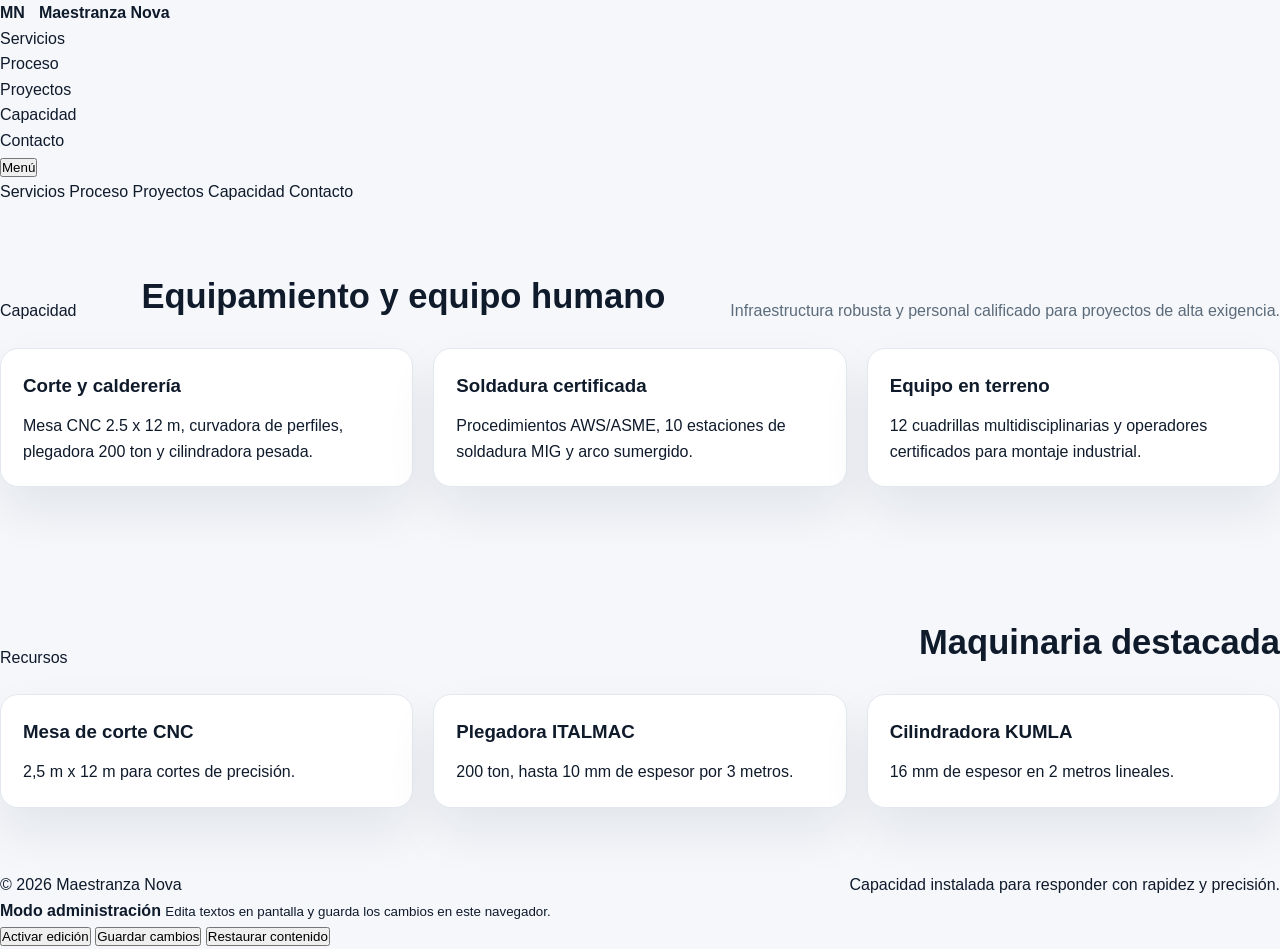
<file: capacidad.html>
<!doctype html>
<html lang="es">
<head>
  <meta charset="utf-8" />
  <meta name="viewport" content="width=device-width, initial-scale=1" />
  <title>Capacidad | Maestranza Nova</title>
  <meta name="description" content="Capacidad instalada, equipos y personal de Maestranza Nova." />
  <link rel="stylesheet" href="styles.css" />
</head>
<body>
  <header>
    <div class="wrap">
      <div class="nav">
        <a class="brand" href="index.html">
          <span class="brand-badge">MN</span>
          <span data-editable="brand">Maestranza Nova</span>
        </a>
        <nav aria-label="Navegación principal">
          <ul>
            <li><a href="servicios.html" data-page="servicios">Servicios</a></li>
            <li><a href="proceso.html" data-page="proceso">Proceso</a></li>
            <li><a href="proyectos.html" data-page="proyectos">Proyectos</a></li>
            <li><a href="capacidad.html" data-page="capacidad">Capacidad</a></li>
            <li><a href="contacto.html" data-page="contacto">Contacto</a></li>
          </ul>
        </nav>
        <button class="btn secondary mobile-toggle" id="menuToggle" aria-expanded="false" aria-controls="mobileMenu">
          Menú
        </button>
      </div>
      <nav class="mobile-menu" id="mobileMenu">
        <a href="servicios.html" data-page="servicios">Servicios</a>
        <a href="proceso.html" data-page="proceso">Proceso</a>
        <a href="proyectos.html" data-page="proyectos">Proyectos</a>
        <a href="capacidad.html" data-page="capacidad">Capacidad</a>
        <a href="contacto.html" data-page="contacto">Contacto</a>
      </nav>
    </div>
  </header>

  <main>
    <section class="section">
      <div class="wrap">
        <div class="section-title">
          <span>Capacidad</span>
          <h2 data-editable="capacity-title">Equipamiento y equipo humano</h2>
          <p class="muted" data-editable="capacity-desc">Infraestructura robusta y personal calificado para proyectos de alta exigencia.</p>
        </div>
        <div class="grid highlight-grid">
          <div class="card">
            <h3 data-editable="capacity-1-title">Corte y calderería</h3>
            <p class="muted" data-editable="capacity-1-desc">Mesa CNC 2.5 x 12 m, curvadora de perfiles, plegadora 200 ton y cilindradora pesada.</p>
          </div>
          <div class="card">
            <h3 data-editable="capacity-2-title">Soldadura certificada</h3>
            <p class="muted" data-editable="capacity-2-desc">Procedimientos AWS/ASME, 10 estaciones de soldadura MIG y arco sumergido.</p>
          </div>
          <div class="card">
            <h3 data-editable="capacity-3-title">Equipo en terreno</h3>
            <p class="muted" data-editable="capacity-3-desc">12 cuadrillas multidisciplinarias y operadores certificados para montaje industrial.</p>
          </div>
        </div>
      </div>
    </section>

    <section class="section slim">
      <div class="wrap">
        <div class="section-title">
          <span>Recursos</span>
          <h2 data-editable="resources-title">Maquinaria destacada</h2>
        </div>
        <div class="grid service-grid">
          <div class="card">
            <h3 data-editable="resource-1-title">Mesa de corte CNC</h3>
            <p class="muted" data-editable="resource-1-desc">2,5 m x 12 m para cortes de precisión.</p>
          </div>
          <div class="card">
            <h3 data-editable="resource-2-title">Plegadora ITALMAC</h3>
            <p class="muted" data-editable="resource-2-desc">200 ton, hasta 10 mm de espesor por 3 metros.</p>
          </div>
          <div class="card">
            <h3 data-editable="resource-3-title">Cilindradora KUMLA</h3>
            <p class="muted" data-editable="resource-3-desc">16 mm de espesor en 2 metros lineales.</p>
          </div>
        </div>
      </div>
    </section>
  </main>

  <footer>
    <div class="wrap" style="display:flex; justify-content:space-between; gap:16px; flex-wrap:wrap;">
      <span>© <span id="year"></span> <span data-editable="footer-brand">Maestranza Nova</span></span>
      <span class="muted" data-editable="footer-note">Capacidad instalada para responder con rapidez y precisión.</span>
    </div>
  </footer>

  <aside class="admin-bar" aria-live="polite">
    <strong>Modo administración</strong>
    <small>Edita textos en pantalla y guarda los cambios en este navegador.</small>
    <div class="admin-actions">
      <button class="primary" id="toggleEdit">Activar edición</button>
      <button id="saveEdits">Guardar cambios</button>
      <button id="resetEdits">Restaurar contenido</button>
    </div>
  </aside>

  <script src="script.js"></script>
</body>
</html>
</file>
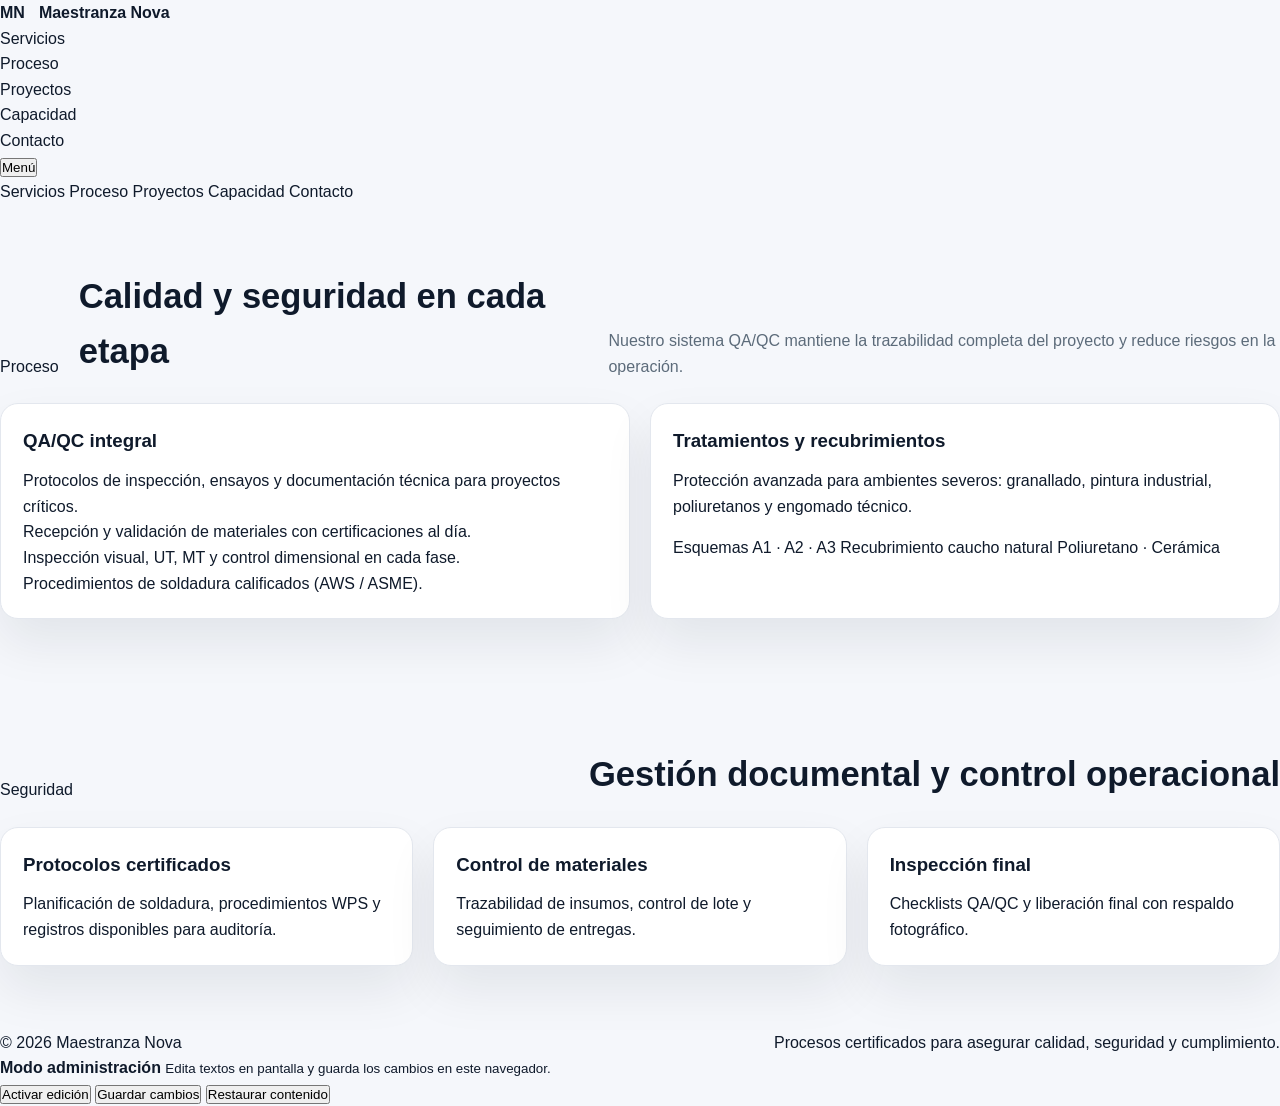
<file: proceso.html>
<!doctype html>
<html lang="es">
<head>
  <meta charset="utf-8" />
  <meta name="viewport" content="width=device-width, initial-scale=1" />
  <title>Proceso QA/QC | Maestranza Nova</title>
  <meta name="description" content="Proceso QA/QC de Maestranza Nova: calidad, seguridad e inspección en cada etapa." />
  <link rel="stylesheet" href="styles.css" />
</head>
<body>
  <header>
    <div class="wrap">
      <div class="nav">
        <a class="brand" href="index.html">
          <span class="brand-badge">MN</span>
          <span data-editable="brand">Maestranza Nova</span>
        </a>
        <nav aria-label="Navegación principal">
          <ul>
            <li><a href="servicios.html" data-page="servicios">Servicios</a></li>
            <li><a href="proceso.html" data-page="proceso">Proceso</a></li>
            <li><a href="proyectos.html" data-page="proyectos">Proyectos</a></li>
            <li><a href="capacidad.html" data-page="capacidad">Capacidad</a></li>
            <li><a href="contacto.html" data-page="contacto">Contacto</a></li>
          </ul>
        </nav>
        <button class="btn secondary mobile-toggle" id="menuToggle" aria-expanded="false" aria-controls="mobileMenu">
          Menú
        </button>
      </div>
      <nav class="mobile-menu" id="mobileMenu">
        <a href="servicios.html" data-page="servicios">Servicios</a>
        <a href="proceso.html" data-page="proceso">Proceso</a>
        <a href="proyectos.html" data-page="proyectos">Proyectos</a>
        <a href="capacidad.html" data-page="capacidad">Capacidad</a>
        <a href="contacto.html" data-page="contacto">Contacto</a>
      </nav>
    </div>
  </header>

  <main>
    <section class="section">
      <div class="wrap">
        <div class="section-title">
          <span>Proceso</span>
          <h2 data-editable="process-title">Calidad y seguridad en cada etapa</h2>
          <p class="muted" data-editable="process-desc">Nuestro sistema QA/QC mantiene la trazabilidad completa del proyecto y reduce riesgos en la operación.</p>
        </div>
        <div class="grid process-grid">
          <div class="card">
            <h3 data-editable="process-left-title">QA/QC integral</h3>
            <p class="muted" data-editable="process-left-desc">Protocolos de inspección, ensayos y documentación técnica para proyectos críticos.</p>
            <div class="timeline">
              <div class="timeline-item" data-editable="process-step-1">
                Recepción y validación de materiales con certificaciones al día.
              </div>
              <div class="timeline-item" data-editable="process-step-2">
                Inspección visual, UT, MT y control dimensional en cada fase.
              </div>
              <div class="timeline-item" data-editable="process-step-3">
                Procedimientos de soldadura calificados (AWS / ASME).
              </div>
            </div>
          </div>
          <div class="card">
            <h3 data-editable="process-right-title">Tratamientos y recubrimientos</h3>
            <p class="muted" data-editable="process-right-desc">Protección avanzada para ambientes severos: granallado, pintura industrial, poliuretanos y engomado técnico.</p>
            <div class="pill-list" style="margin-top: 16px;">
              <span class="pill" data-editable="process-pill-1">Esquemas A1 · A2 · A3</span>
              <span class="pill" data-editable="process-pill-2">Recubrimiento caucho natural</span>
              <span class="pill" data-editable="process-pill-3">Poliuretano · Cerámica</span>
            </div>
          </div>
        </div>
      </div>
    </section>

    <section class="section slim">
      <div class="wrap">
        <div class="section-title">
          <span>Seguridad</span>
          <h2 data-editable="safety-title">Gestión documental y control operacional</h2>
        </div>
        <div class="grid highlight-grid">
          <div class="card">
            <h3 data-editable="safety-1-title">Protocolos certificados</h3>
            <p class="muted" data-editable="safety-1-desc">Planificación de soldadura, procedimientos WPS y registros disponibles para auditoría.</p>
          </div>
          <div class="card">
            <h3 data-editable="safety-2-title">Control de materiales</h3>
            <p class="muted" data-editable="safety-2-desc">Trazabilidad de insumos, control de lote y seguimiento de entregas.</p>
          </div>
          <div class="card">
            <h3 data-editable="safety-3-title">Inspección final</h3>
            <p class="muted" data-editable="safety-3-desc">Checklists QA/QC y liberación final con respaldo fotográfico.</p>
          </div>
        </div>
      </div>
    </section>
  </main>

  <footer>
    <div class="wrap" style="display:flex; justify-content:space-between; gap:16px; flex-wrap:wrap;">
      <span>© <span id="year"></span> <span data-editable="footer-brand">Maestranza Nova</span></span>
      <span class="muted" data-editable="footer-note">Procesos certificados para asegurar calidad, seguridad y cumplimiento.</span>
    </div>
  </footer>

  <aside class="admin-bar" aria-live="polite">
    <strong>Modo administración</strong>
    <small>Edita textos en pantalla y guarda los cambios en este navegador.</small>
    <div class="admin-actions">
      <button class="primary" id="toggleEdit">Activar edición</button>
      <button id="saveEdits">Guardar cambios</button>
      <button id="resetEdits">Restaurar contenido</button>
    </div>
  </aside>

  <script src="script.js"></script>
</body>
</html>
</file>
<file: styles.css>
:root {
  color-scheme: light;
  --bg: #f5f7fb;
  --surface: #ffffff;
  --text: #0f1a2b;
  --muted: #5c6b7a;
  --primary: #0d2d6c;
  --accent: #2f6fed;
  --border: #e3e7ee;
  --shadow: 0 24px 50px rgba(15, 26, 43, 0.08);
}

* {
  box-sizing: border-box;
  margin: 0;
  padding: 0;
  font-family: "Inter", "Segoe UI", sans-serif;
}

body {
  background: var(--bg);
  color: var(--text);
  line-height: 1.6;
}

a {
  color: inherit;
  text-decoration: none;
}

img {
  max-width: 100%;
  display: block;
  border-radius: 16px;
}

.container {
  width: min(1200px, 90vw);
  margin: 0 auto;
}

.site-header {
  position: sticky;
  top: 0;
  z-index: 10;
  background: rgba(255, 255, 255, 0.92);
  backdrop-filter: blur(10px);
  border-bottom: 1px solid var(--border);
}

.navbar {
  display: flex;
  align-items: center;
  justify-content: space-between;
  padding: 20px 0;
  gap: 24px;
}

.brand {
  display: flex;
  align-items: center;
  gap: 14px;
  font-weight: 600;
}

.brand__logo {
  width: 44px;
  height: 44px;
  border-radius: 12px;
  display: grid;
  place-items: center;
  background: linear-gradient(135deg, #0d2d6c, #2f6fed);
  color: #fff;
  font-weight: 700;
  letter-spacing: 0.5px;
}

.site-nav {
  display: flex;
  align-items: center;
  gap: 18px;
  font-size: 15px;
  color: var(--muted);
}

.site-nav a {
  padding: 6px 2px;
  border-bottom: 2px solid transparent;
  transition: border-color 0.2s ease, color 0.2s ease;
}

.site-nav a:hover,
.site-nav a.is-active {
  color: var(--text);
  border-color: var(--accent);
}

.nav-actions {
  display: flex;
  gap: 12px;
}

.button {
  background: var(--primary);
  color: #fff;
  border: none;
  padding: 12px 20px;
  border-radius: 8px;
  font-weight: 600;
}

.button--ghost {
  background: transparent;
  color: var(--primary);
  border: 1px solid var(--border);
}

.hero {
  padding: 36px 0 48px;
}

.hero-slider {
  position: relative;
  overflow: hidden;
  border-radius: 24px;
  min-height: 520px;
  box-shadow: var(--shadow);
}

.slider-track {
  display: flex;
  width: 300%;
  height: 100%;
  animation: slide 18s infinite;
}

.slide {
  width: 100%;
  min-height: 520px;
  display: flex;
  align-items: center;
  padding: 48px;
  color: #fff;
  background-size: cover;
  background-position: center;
  position: relative;
}

.slide::before {
  content: "";
  position: absolute;
  inset: 0;
  background: linear-gradient(90deg, rgba(13, 26, 43, 0.9) 0%, rgba(13, 26, 43, 0.45) 60%);
}

.slide__content {
  position: relative;
  max-width: 520px;
  display: grid;
  gap: 18px;
}

.slide__content h1 {
  font-size: clamp(2.2rem, 2vw + 1.6rem, 3.2rem);
}

.slide__content p {
  color: rgba(255, 255, 255, 0.85);
}

.hero__actions {
  display: flex;
  flex-wrap: wrap;
  gap: 12px;
}

.slider-nav {
  position: absolute;
  bottom: 24px;
  right: 32px;
  display: flex;
  gap: 8px;
}

.slider-dot {
  width: 12px;
  height: 12px;
  border-radius: 50%;
  background: rgba(255, 255, 255, 0.4);
}

.section {
  padding: 64px 0;
}

.section-title {
  display: flex;
  justify-content: space-between;
  align-items: flex-end;
  gap: 20px;
  margin-bottom: 24px;
}

.section-title h2 {
  font-size: clamp(1.6rem, 1.2vw + 1.2rem, 2.2rem);
}

.section-title p {
  color: var(--muted);
}

.section-image {
  width: 100%;
  margin-bottom: 28px;
  box-shadow: var(--shadow);
}

.grid {
  display: grid;
  gap: 20px;
  grid-template-columns: repeat(auto-fit, minmax(240px, 1fr));
}

.card {
  background: var(--surface);
  border-radius: 18px;
  border: 1px solid var(--border);
  padding: 22px;
  box-shadow: var(--shadow);
}

.card h3 {
  margin-bottom: 12px;
}

.tag {
  display: inline-flex;
  align-items: center;
  gap: 8px;
  font-size: 12px;
  color: var(--accent);
  background: #eef3ff;
  padding: 6px 10px;
  border-radius: 999px;
  font-weight: 600;
}

.split {
  display: grid;
  gap: 28px;
  grid-template-columns: repeat(auto-fit, minmax(280px, 1fr));
  align-items: center;
}

.list {
  display: grid;
  gap: 10px;
  margin-top: 16px;
  color: var(--muted);
}

.installations {
  display: grid;
  gap: 16px;
  grid-template-columns: repeat(auto-fit, minmax(220px, 1fr));
}

.installation-card {
  background: var(--surface);
  border: 1px solid var(--border);
  border-radius: 16px;
  overflow: hidden;
  box-shadow: var(--shadow);
}

.installation-card figcaption {
  padding: 14px 16px 18px;
  font-weight: 600;
}

.qa-grid {
  display: grid;
  gap: 20px;
  grid-template-columns: repeat(auto-fit, minmax(220px, 1fr));
}

.qa-grid ul {
  margin-top: 12px;
  padding-left: 16px;
  color: var(--muted);
  display: grid;
  gap: 8px;
}

.projects-line {
  display: grid;
  gap: 18px;
  grid-template-columns: repeat(auto-fit, minmax(200px, 1fr));
}

.project-pill {
  background: var(--surface);
  border-radius: 12px;
  border: 1px solid var(--border);
  padding: 16px 18px;
  box-shadow: var(--shadow);
}

.callout {
  background: linear-gradient(120deg, #0d2d6c, #2f6fed);
  color: #fff;
  padding: 32px;
  border-radius: 12px;
  display: flex;
  flex-wrap: wrap;
  align-items: center;
  justify-content: space-between;
  gap: 20px;
}

.contact-grid {
  display: grid;
  gap: 24px;
  grid-template-columns: repeat(auto-fit, minmax(260px, 1fr));
}

.contact-card {
  background: var(--surface);
  border: 1px solid var(--border);
  border-radius: 16px;
  padding: 20px;
  box-shadow: var(--shadow);
}

.site-footer {
  background: #0d1a2b;
  color: #cbd5e1;
  padding: 40px 0 32px;
}

.footer-grid {
  display: grid;
  gap: 24px;
  grid-template-columns: repeat(auto-fit, minmax(200px, 1fr));
  margin-bottom: 24px;
}

.footer-grid ul {
  list-style: none;
  display: grid;
  gap: 6px;
}

.footer-note {
  font-size: 14px;
  color: #94a3b8;
}

@keyframes slide {
  0%,
  28% {
    transform: translateX(0%);
  }
  33%,
  61% {
    transform: translateX(-100%);
  }
  66%,
  94% {
    transform: translateX(-200%);
  }
  100% {
    transform: translateX(-200%);
  }
}

@media (max-width: 900px) {
  .site-nav {
    flex-wrap: wrap;
    justify-content: center;
  }

  .nav-actions {
    width: 100%;
    justify-content: center;
  }

  .navbar {
    flex-direction: column;
    align-items: flex-start;
  }

  .slide {
    padding: 32px;
  }
}
</file>
